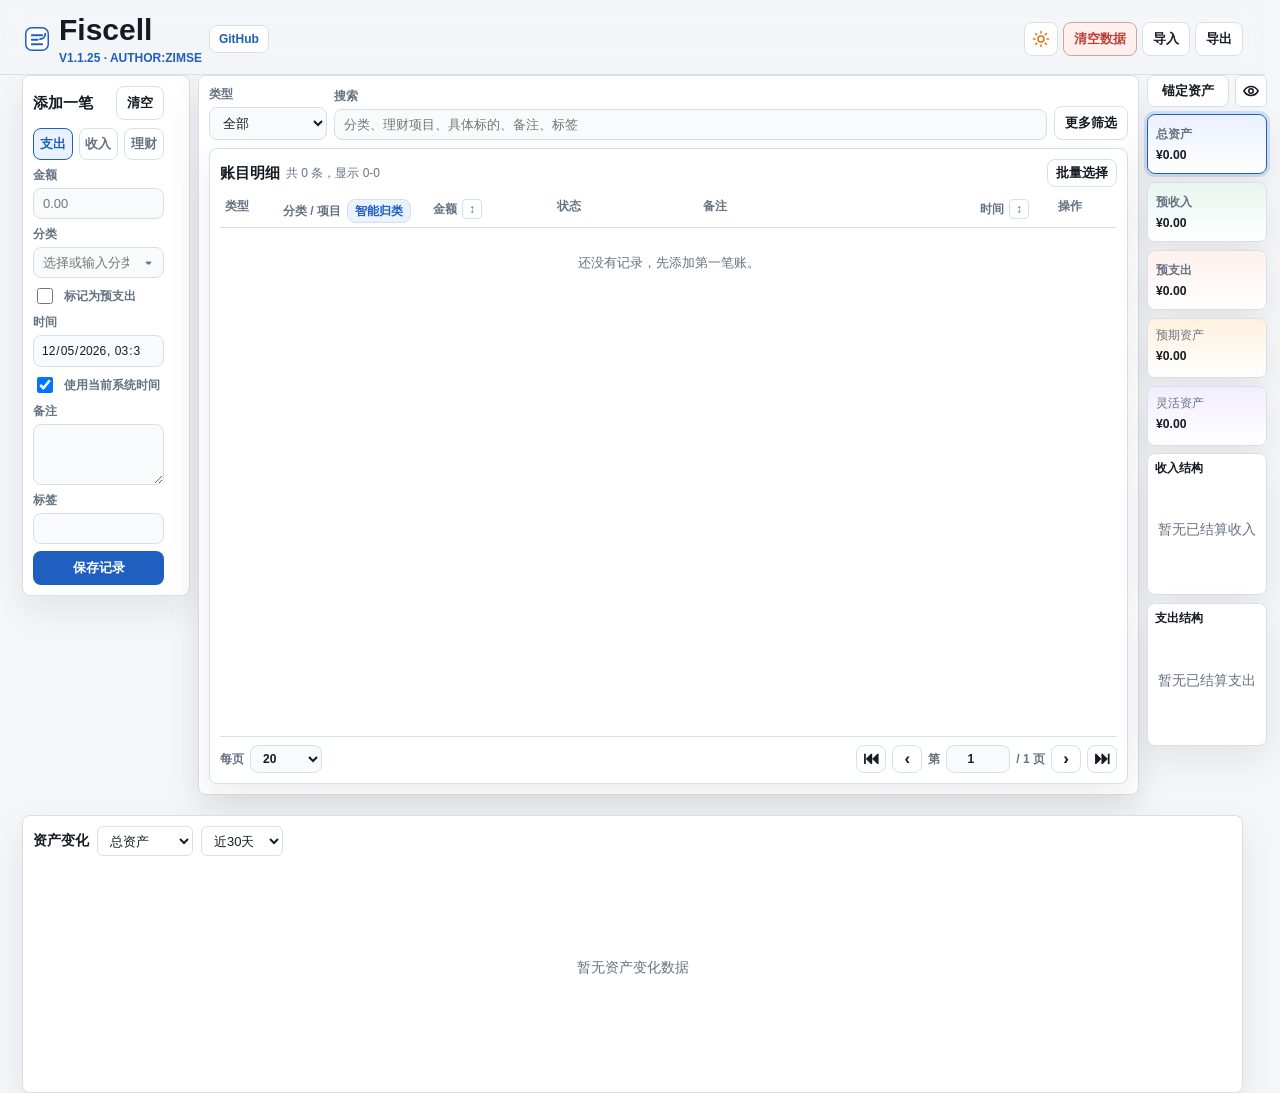
<file: index.html>
﻿<!doctype html>
<html lang="zh-CN">
  <head>
    <meta charset="utf-8">
    <meta name="viewport" content="width=device-width, initial-scale=1">
    <title>Fiscell</title>
    <link rel="icon" type="image/svg+xml" href="./favicon.svg">
    <link rel="stylesheet" href="./styles.css">
  </head>
  <body>
    <header class="app-header">
      <div class="brand-lockup">
        <svg class="brand-logo" viewBox="0 0 40 40" aria-hidden="true">
          <rect x="5" y="5" width="30" height="30" rx="8"></rect>
          <path d="M13 15h14M13 21h8M13 27h14"></path>
          <path d="M24 20c4 0 7-3 7-7"></path>
        </svg>
        <div>
          <h1>Fiscell</h1>
          <p class="eyebrow">v1.1.25 · author:Zimse</p>
        </div>
        <a class="repo-link" href="https://github.com/Zimse12345/Fiscell" target="_blank" rel="noopener noreferrer">GitHub</a>
      </div>
      <div class="header-actions">
        <button id="themeToggle" class="theme-toggle" type="button" title="切换主题" aria-label="切换主题">
          <svg id="themeIconSun" class="theme-icon" viewBox="0 0 24 24" aria-hidden="true">
            <circle cx="12" cy="12" r="4"></circle>
            <path d="M12 2v2M12 20v2M4.93 4.93l1.41 1.41M17.66 17.66l1.41 1.41M2 12h2M20 12h2M4.93 19.07l1.41-1.41M17.66 6.34l1.41-1.41"></path>
          </svg>
          <svg id="themeIconMoon" class="theme-icon hidden" viewBox="0 0 24 24" aria-hidden="true">
            <path d="M20.5 14.6A8.6 8.6 0 0 1 9.4 3.5a7.7 7.7 0 1 0 11.1 11.1z"></path>
          </svg>
        </button>
        <button id="clearAllBtn" class="danger" type="button">清空数据</button>
        <div class="header-menu-wrap">
          <button id="importBtn" class="secondary" type="button" aria-expanded="false">导入</button>
          <div id="importMenu" class="header-menu hidden">
            <button id="importReplaceBtn" type="button">覆盖</button>
            <button id="importMergeBtn" type="button">合并</button>
            <button id="importGuideBtn" type="button">说明</button>
          </div>
        </div>
        <div class="header-menu-wrap">
          <button id="exportBtn" class="secondary" type="button" aria-expanded="false">导出</button>
          <div id="exportMenu" class="header-menu hidden">
            <button id="exportJsonBtn" type="button">JSON</button>
            <button id="exportCsvBtn" type="button">CSV</button>
          </div>
        </div>
        <input id="importFile" class="hidden-file-input" type="file" accept="application/json,text/csv,.json,.csv">
      </div>
    </header>

    <main class="app-shell">
      <section class="workspace">
        <aside class="entry-panel">
          <div class="panel-heading">
            <h2 id="formTitle">添加一笔</h2>
            <button id="resetFormBtn" class="icon-text" type="button">清空</button>
          </div>

          <form id="entryForm" autocomplete="off">
            <input id="recordId" type="hidden">

            <div class="segmented three" role="radiogroup" aria-label="账目类型">
              <label>
                <input type="radio" name="kind" value="expense" checked>
                <span>支出</span>
              </label>
              <label>
                <input type="radio" name="kind" value="income">
                <span>收入</span>
              </label>
              <label>
                <input type="radio" name="kind" value="investment">
                <span>理财</span>
              </label>
            </div>

            <label class="field">
              <span>金额</span>
              <input id="amount" type="number" min="0" step="0.01" placeholder="0.00" required>
            </label>

            <div id="investmentActionField" class="field hidden">
              <span>操作</span>
              <div class="segmented" role="radiogroup" aria-label="理财操作">
                <label>
                  <input type="radio" name="investmentAction" value="买入" checked>
                  <span>买入</span>
                </label>
                <label>
                  <input type="radio" name="investmentAction" value="做空">
                  <span>做空</span>
                </label>
              </div>
            </div>

            <label id="profitField" class="field hidden">
              <span>理财收益</span>
              <input id="investmentProfit" type="number" step="0.01" placeholder="收益金额">
            </label>

            <div id="projectField" class="field hidden">
              <label for="investmentProject">理财项目</label>
              <div class="combo-field">
                <input id="investmentProject" data-combo-list="projectOptions" placeholder="选择或输入项目">
                <button class="combo-button" type="button" data-combo-for="investmentProject" aria-label="展开理财项目">▾</button>
                <div class="combo-menu hidden" data-combo-menu="investmentProject"></div>
              </div>
              <datalist id="projectOptions"></datalist>
            </div>

            <div id="targetField" class="field hidden">
              <label for="investmentTarget">具体标的</label>
              <div class="combo-field">
                <input id="investmentTarget" data-combo-list="targetOptions" placeholder="名称、代码或简称">
                <button class="combo-button" type="button" data-combo-for="investmentTarget" aria-label="展开具体标的">▾</button>
                <div class="combo-menu hidden" data-combo-menu="investmentTarget"></div>
              </div>
              <datalist id="targetOptions"></datalist>
            </div>

            <div class="field">
              <label id="categoryLabel" for="category">分类</label>
              <div class="combo-field">
                <input id="category" data-combo-list="categoryOptions" placeholder="选择或输入分类">
                <button class="combo-button" type="button" data-combo-for="category" aria-label="展开分类">▾</button>
                <div class="combo-menu hidden" data-combo-menu="category"></div>
              </div>
              <datalist id="categoryOptions"></datalist>
            </div>

            <label id="pendingBox" class="check-row">
              <input id="pendingToggle" type="checkbox">
              <span id="pendingLabel">标记为预支出</span>
            </label>

            <label class="field">
              <span>时间</span>
              <input id="occurredAt" type="datetime-local" required>
            </label>

            <label class="check-row">
              <input id="useCurrentTime" type="checkbox" checked>
              <span>使用当前系统时间</span>
            </label>

            <label class="field">
              <span>备注</span>
              <textarea id="note" rows="3"></textarea>
            </label>

            <label class="field">
              <span>标签</span>
              <input id="tags">
            </label>

            <button id="submitBtn" class="primary" type="submit">保存记录</button>
          </form>
        </aside>

        <section class="main-panel">
          <div class="toolbar">
            <label class="field compact">
              <span>类型</span>
              <select id="kindFilter">
                <option value="all">全部</option>
                <option value="expense">支出</option>
                <option value="income">收入</option>
                <option value="investment">理财</option>
              </select>
            </label>
            <label class="field compact grow">
              <span>搜索</span>
              <input id="searchInput" type="search" placeholder="分类、理财项目、具体标的、备注、标签">
            </label>
            <button id="moreFiltersBtn" class="secondary" type="button" aria-expanded="false">更多筛选</button>
          </div>

          <div id="advancedFilters" class="advanced-filters hidden">
            <label class="field compact">
              <span>开始时间</span>
              <input id="startDateFilter" type="date">
            </label>
            <label class="field compact">
              <span>截至时间</span>
              <input id="endDateFilter" type="date">
            </label>
            <label class="field compact">
              <span>金额下限</span>
              <input id="minAmountFilter" type="number" min="0" step="0.01" placeholder="0.00">
            </label>
            <label class="field compact">
              <span>金额上限</span>
              <input id="maxAmountFilter" type="number" min="0" step="0.01" placeholder="不限">
            </label>
            <label class="field compact">
              <span>一级分类</span>
              <div class="combo-field">
                <input id="primaryCategoryFilter" data-combo-list="primaryCategoryOptions" placeholder="全部">
                <button class="combo-button" type="button" data-combo-for="primaryCategoryFilter" aria-label="展开一级分类">▾</button>
                <div class="combo-menu hidden" data-combo-menu="primaryCategoryFilter"></div>
              </div>
              <datalist id="primaryCategoryOptions"></datalist>
            </label>
            <label class="field compact">
              <span>二级分类</span>
              <div class="combo-field">
                <input id="secondaryCategoryFilter" data-combo-list="secondaryCategoryOptions" placeholder="全部">
                <button class="combo-button" type="button" data-combo-for="secondaryCategoryFilter" aria-label="展开二级分类">▾</button>
                <div class="combo-menu hidden" data-combo-menu="secondaryCategoryFilter"></div>
              </div>
              <datalist id="secondaryCategoryOptions"></datalist>
            </label>
          </div>

          <div id="pendingBanner" class="pending-banner hidden">
            <span id="pendingBannerText"></span>
            <button id="clearPendingViewBtn" class="secondary" type="button">查看全部</button>
          </div>

          <section class="records-section">
            <div class="panel-heading">
              <div class="records-title">
                <h2>账目明细</h2>
                <span id="visibleCount" class="hint"></span>
              </div>
              <div class="batch-actions">
                <div id="batchTools" class="batch-tools hidden">
                  <button id="selectAllBtn" class="secondary" type="button">全选</button>
                  <button id="clearSelectionBtn" class="secondary" type="button">清除</button>
                  <button id="deleteSelectedBtn" class="danger" type="button">删除</button>
                  <div class="batch-menu-wrap">
                    <button id="batchCategoryBtn" class="secondary" type="button" aria-expanded="false">设置分类</button>
                    <div id="batchCategoryMenu" class="header-menu batch-category-menu hidden">
                      <label class="batch-category-field">
                        <span>分类</span>
                        <input id="batchCategoryInput" list="batchCategoryOptions" placeholder="输入分类">
                      </label>
                      <datalist id="batchCategoryOptions"></datalist>
                      <button id="applyBatchCategoryBtn" type="button">确认</button>
                    </div>
                  </div>
                  <div class="batch-menu-wrap">
                    <button id="exportSelectedBtn" class="secondary" type="button" aria-expanded="false">导出</button>
                    <div id="batchExportMenu" class="header-menu batch-export-menu hidden">
                      <button id="exportSelectedJsonBtn" type="button">JSON</button>
                      <button id="exportSelectedCsvBtn" type="button">CSV</button>
                    </div>
                  </div>
                </div>
                <button id="batchToggleBtn" class="secondary" type="button">批量选择</button>
              </div>
            </div>
            <div class="table-wrap">
              <table>
                <thead>
                  <tr>
                    <th class="select-col hidden">选择</th>
                    <th>类型</th>
                    <th><div class="category-head"><span>分类 / 项目</span><button id="smartClassifyBtn" type="button">智能归类</button></div></th>
                    <th><div class="sortable-head"><span>金额</span><button id="amountSortBtn" class="sort-toggle" type="button" title="金额排序" aria-label="金额排序">↕</button></div></th>
                    <th>状态</th>
                    <th>备注</th>
                    <th class="time-col"><div class="sortable-head"><span>时间</span><button id="timeSortBtn" class="sort-toggle" type="button" title="时间排序" aria-label="时间排序">↕</button></div></th>
                    <th>操作</th>
                  </tr>
                </thead>
                <tbody id="recordsBody"></tbody>
              </table>
              <div id="emptyState" class="empty-state">
                还没有记录，先添加第一笔账。
              </div>
            </div>
            <div class="pagination-bar">
              <label class="page-size">
                <span>每页</span>
                <select id="pageSizeSelect">
                  <option value="5">5</option>
                  <option value="20">20</option>
                  <option value="50">50</option>
                  <option value="100">100</option>
                  <option value="200">200</option>
                </select>
              </label>
              <div class="page-controls">
                <button id="firstPageBtn" class="secondary page-icon" type="button" title="首页" aria-label="首页"><span aria-hidden="true">⏮</span></button>
                <button id="prevPageBtn" class="secondary page-icon" type="button" title="上一页" aria-label="上一页"><span aria-hidden="true">‹</span></button>
                <label class="page-jump">
                  <span>第</span>
                  <input id="pageInput" type="number" min="1" value="1">
                  <span id="pageTotalText">/ 1 页</span>
                </label>
                <button id="nextPageBtn" class="secondary page-icon" type="button" title="下一页" aria-label="下一页"><span aria-hidden="true">›</span></button>
                <button id="lastPageBtn" class="secondary page-icon" type="button" title="尾页" aria-label="尾页"><span aria-hidden="true">⏭</span></button>
              </div>
            </div>
          </section>
        </section>

        <aside class="stats-panel">
          <div class="stats-actions">
            <button id="setAssetBtn" class="secondary" type="button" title="按当前总资产自动生成误差项">锚定资产</button>
            <button id="assetVisibilityBtn" class="asset-visibility-toggle" type="button" title="隐藏资产数字" aria-label="隐藏资产数字" aria-pressed="false">
              <svg class="icon-eye" viewBox="0 0 24 24" aria-hidden="true">
                <path d="M2.5 12s3.5-6 9.5-6 9.5 6 9.5 6-3.5 6-9.5 6-9.5-6-9.5-6Z"></path>
                <circle cx="12" cy="12" r="3"></circle>
              </svg>
              <svg class="icon-eye-off hidden" viewBox="0 0 24 24" aria-hidden="true">
                <path d="M3 3l18 18"></path>
                <path d="M10.6 5.2A10.4 10.4 0 0 1 12 5c6 0 9.5 7 9.5 7a17.8 17.8 0 0 1-3.1 4"></path>
                <path d="M6.2 6.7C3.8 8.6 2.5 12 2.5 12S6 19 12 19a9.7 9.7 0 0 0 4.1-.9"></path>
              </svg>
            </button>
          </div>
          <section class="summary-grid" aria-label="资产汇总">
            <button id="totalAssetsCard" class="metric metric-button balance" type="button">
              <span>总资产</span>
              <strong id="totalAssets">￥0.00</strong>
            </button>
            <button id="pendingIncomeCard" class="metric metric-button income" type="button">
              <span>预收入</span>
              <strong id="pendingIncome">￥0.00</strong>
            </button>
            <button id="pendingDebtCard" class="metric metric-button expense" type="button">
              <span>预支出</span>
              <strong id="pendingDebt">￥0.00</strong>
            </button>
            <article class="metric expected">
              <span>预期资产</span>
              <strong id="expectedAssets">￥0.00</strong>
            </article>
            <article class="metric flexible">
              <span>灵活资产</span>
              <strong id="flexibleAssets">￥0.00</strong>
            </article>
          </section>

          <div id="chartDrawer" class="chart-drawer hidden">
            <div class="panel-heading">
              <h2 id="chartDrawerTitle">结构详情</h2>
            </div>
            <div id="chartDrawerBody" class="detail-list"></div>
          </div>

          <div class="charts">
            <section class="chart-box" data-chart-detail="income">
              <div class="panel-heading">
                <h2>收入结构</h2>
                <span id="incomeHint" class="hint"></span>
              </div>
              <canvas id="incomeChart" width="360" height="240" aria-label="收入结构图"></canvas>
            </section>
            <section class="chart-box" data-chart-detail="expense">
              <div class="panel-heading">
                <h2>支出结构</h2>
                <span id="expenseHint" class="hint"></span>
              </div>
              <canvas id="expenseChart" width="360" height="240" aria-label="支出结构图"></canvas>
            </section>
          </div>
        </aside>
      </section>

      <section class="trend-panel">
        <div class="panel-heading">
          <div class="trend-title-row">
            <div>
              <h2>资产变化</h2>
              <span id="assetTrendHint" class="hint"></span>
            </div>
            <select id="assetTrendMode" class="trend-mode-select" aria-label="资产变化类型">
              <option value="asset">总资产</option>
              <option value="daily">日均</option>
              <option value="income">收入结构</option>
              <option value="expense">支出结构</option>
            </select>
            <select id="assetTrendRange" class="trend-range-select" aria-label="资产变化范围">
              <option value="30">近30天</option>
              <option value="90">近90天</option>
              <option value="365">近一年</option>
              <option value="all">全部</option>
            </select>
            <button id="clearDateFilterBtn" class="clear-date-filter hidden" type="button">撤销</button>
          </div>
        </div>
        <canvas id="assetTrendChart" width="1200" height="260" aria-label="资产变化折线图"></canvas>
        <div id="assetTrendTooltip" class="asset-trend-tooltip hidden" role="status"></div>
      </section>
    </main>

    <div id="toast" class="toast" role="status" aria-live="polite"></div>
    <div id="importGuideOverlay" class="import-guide-overlay hidden" role="dialog" aria-modal="true" aria-labelledby="importGuideTitle" aria-hidden="true">
      <div class="import-guide-dialog">
        <div class="panel-heading">
          <h2 id="importGuideTitle">导入说明</h2>
          <button id="importGuideCloseBtn" class="icon-text" type="button">关闭</button>
        </div>
        <ol>
          <li>优先导入 Fiscell 导出的 JSON；需要保留当前账本时选择“合并”，需要重建账本时选择“覆盖”。</li>
          <li>微信、支付宝、银行等表格可先交给 AI，使用账单转换提示词生成 Fiscell JSON。</li>
          <li>导入后可用“智能归类”整理其他分类，再用批量选择修正分类。</li>
        </ol>
        <button id="importGuideCopyPromptBtn" type="button">复制转换提示词</button>
      </div>
    </div>
    <div id="importPreviewOverlay" class="import-preview-overlay hidden" role="dialog" aria-modal="true" aria-labelledby="importPreviewTitle" aria-hidden="true">
      <div class="import-preview-dialog">
        <div class="panel-heading">
          <h2 id="importPreviewTitle">导入预检查</h2>
          <button id="importPreviewCancelBtn" class="icon-text" type="button">取消</button>
        </div>
        <div id="importPreviewBody" class="import-preview-body"></div>
        <div class="import-preview-actions">
          <button id="importPreviewConfirmBtn" type="button">确认导入</button>
        </div>
      </div>
    </div>
    <div id="smartClassifyOverlay" class="smart-classify-overlay hidden" role="dialog" aria-modal="true" aria-labelledby="smartClassifyTitle" aria-hidden="true">
      <div class="smart-classify-dialog">
        <h2 id="smartClassifyTitle">智能归类</h2>
        <p id="smartClassifyMessage">你将会对 0 条账目进行智能分类，不保证精准性。</p>
        <label class="smart-classify-option">
          <input id="smartClassifyOnlyOther" type="checkbox" checked>
          <span>仅筛选“其他”分类中的条目</span>
        </label>
        <div id="smartClassifyProgressWrap" class="smart-classify-progress hidden">
          <div class="progress-track"><div id="smartClassifyProgressBar" class="progress-bar"></div></div>
          <span id="smartClassifyProgressText">0 / 0</span>
        </div>
        <div id="smartClassifyActions" class="smart-classify-actions">
          <button id="smartClassifyCancelBtn" type="button">取消</button>
          <button id="smartClassifyConfirmBtn" type="button">确认归类</button>
        </div>
      </div>
    </div>
    <div id="actionMenu" class="action-menu hidden">
      <button type="button" data-menu-action="copy">复制</button>
      <button type="button" data-menu-action="edit">编辑</button>
    </div>

    <script src="./app.js"></script>
  </body>
</html>
</file>
<file: styles.css>
:root {
  color-scheme: light;
  --bg: #f4f6f8;
  --panel: #ffffff;
  --panel-strong: #f8fafc;
  --input: #ffffff;
  --ink: #151b23;
  --muted: #657282;
  --line: #d8e0e7;
  --income: #11815d;
  --income-soft: #e8f5ef;
  --expense: #bd3f34;
  --expense-soft: #fff0ed;
  --invest: #6550c8;
  --invest-soft: #f0edff;
  --blue: #1f5fbf;
  --blue-soft: #eaf1ff;
  --warning: #9a5a00;
  --warning-soft: #fff4dc;
  --expected-soft: #fff1df;
  --flexible-soft: #f2edff;
  --shadow: 0 14px 34px rgba(20, 28, 38, 0.08);
}

[data-theme="dark"] {
  color-scheme: dark;
  --bg: #0f141b;
  --panel: #171d25;
  --panel-strong: #111820;
  --input: #101720;
  --ink: #e8edf3;
  --muted: #9ba8b7;
  --line: #2b3542;
  --income: #5fd2a3;
  --income-soft: #123229;
  --expense: #ff7d72;
  --expense-soft: #3a1f20;
  --invest: #b7a8ff;
  --invest-soft: #2a2444;
  --blue: #82aaff;
  --blue-soft: #172942;
  --warning: #ffd082;
  --warning-soft: #342817;
  --expected-soft: #3b2918;
  --flexible-soft: #2a2444;
  --shadow: 0 18px 44px rgba(0, 0, 0, 0.25);
}

* {
  box-sizing: border-box;
}

html,
body {
  height: 100%;
}

html {
  scrollbar-gutter: stable;
}

body {
  margin: 0;
  min-width: 320px;
  background: var(--bg);
  color: var(--ink);
  font-family: "Microsoft YaHei", "Segoe UI", Arial, sans-serif;
  font-size: 13px;
  display: flex;
  flex-direction: column;
  overflow-x: hidden;
  overflow-y: auto;
  scrollbar-gutter: stable;
}

button,
input,
select,
textarea {
  font: inherit;
}

button,
.file-button {
  border: 0;
  border-radius: 8px;
  cursor: pointer;
  font-weight: 700;
}

button:focus-visible,
input:focus-visible,
select:focus-visible,
textarea:focus-visible,
.file-button:focus-within {
  outline: 3px solid rgba(36, 104, 216, 0.25);
  outline-offset: 2px;
}

.app-header {
  display: flex;
  justify-content: space-between;
  align-items: center;
  gap: 12px;
  padding: 12px clamp(10px, 2vw, 22px) 9px;
  position: sticky;
  top: 0;
  z-index: 20;
  flex: 0 0 auto;
  border-bottom: 1px solid var(--line);
  background: color-mix(in srgb, var(--bg) 90%, transparent);
  backdrop-filter: blur(14px);
}

.brand-lockup {
  display: flex;
  align-items: center;
  gap: 7px;
  min-width: 0;
}

.repo-link {
  display: inline-flex;
  align-items: center;
  min-height: 28px;
  padding: 0 9px;
  border: 1px solid var(--line);
  border-radius: 8px;
  color: var(--blue);
  background: var(--panel);
  font-size: 12px;
  font-weight: 800;
  text-decoration: none;
  white-space: nowrap;
}

.repo-link:hover {
  border-color: var(--blue);
  background: var(--blue-soft);
}

.brand-logo {
  width: 30px;
  height: 30px;
  flex: 0 0 auto;
}

.brand-logo rect {
  fill: var(--panel);
  stroke: var(--blue);
  stroke-width: 2;
}

.brand-logo path {
  fill: none;
  stroke: var(--blue);
  stroke-width: 2.4;
  stroke-linecap: round;
  stroke-linejoin: round;
}

.eyebrow {
  margin: 3px 0 0;
  color: var(--blue);
  font-size: 12px;
  font-weight: 800;
  letter-spacing: 0;
  text-transform: uppercase;
}

h1,
h2 {
  margin: 0;
  line-height: 1.2;
}

h1 {
  font-size: clamp(22px, 2.6vw, 30px);
}

h2 {
  font-size: 15px;
}

.header-actions {
  display: flex;
  flex-wrap: wrap;
  justify-content: flex-end;
  gap: 5px;
}

.header-menu-wrap {
  position: relative;
  display: inline-flex;
}

.header-menu {
  position: absolute;
  top: calc(100% + 4px);
  right: 0;
  z-index: 70;
  display: grid;
  gap: 4px;
  min-width: 88px;
  padding: 5px;
  border: 1px solid var(--line);
  border-radius: 8px;
  background: var(--panel);
  box-shadow: var(--shadow);
}

.header-menu button {
  min-height: 30px;
  border: 0;
  border-radius: 6px;
  background: transparent;
  color: var(--ink);
  text-align: left;
  padding: 0 9px;
}

.header-menu button:hover {
  background: var(--panel-strong);
}

.hidden-file-input {
  position: absolute;
  width: 1px;
  height: 1px;
  opacity: 0;
  pointer-events: none;
}

.theme-toggle {
  display: inline-grid;
  place-items: center;
  width: 34px;
  min-height: 34px;
  border: 1px solid var(--line);
  background: var(--panel);
  color: var(--ink);
}

.theme-icon {
  width: 18px;
  height: 18px;
  fill: none;
  stroke: currentColor;
  stroke-width: 2;
  stroke-linecap: round;
  stroke-linejoin: round;
}

#themeIconSun {
  color: #d97706;
}

#themeIconMoon {
  color: #5b6ee1;
}

.primary,
.secondary,
.danger,
.file-button,
.icon-text {
  min-height: 34px;
  padding: 0 10px;
}

.primary {
  width: 100%;
  background: var(--blue);
  color: #fff;
}

.secondary,
.file-button,
.icon-text {
  background: var(--panel);
  color: var(--ink);
  border: 1px solid var(--line);
}

.danger {
  background: var(--expense-soft);
  color: var(--expense);
  border: 1px solid color-mix(in srgb, var(--expense) 38%, var(--line));
}

.file-button {
  display: inline-flex;
  align-items: center;
  justify-content: center;
}

.file-button input {
  position: absolute;
  width: 1px;
  height: 1px;
  opacity: 0;
  pointer-events: none;
}

.app-shell {
  padding: 0 clamp(10px, 2vw, 22px) 22px;
  flex: 1 1 auto;
  min-height: min(720px, calc(100vh - 70px));
  overflow: visible;
}

.summary-grid {
  display: grid;
  grid-template-columns: 1fr;
  gap: 8px;
}

.stats-actions {
  display: grid;
  grid-template-columns: minmax(0, 1fr) 32px;
  gap: 6px;
}

.stats-actions .secondary {
  width: 100%;
  min-height: 32px;
  padding: 0 7px;
}

.asset-visibility-toggle {
  width: 32px;
  height: 32px;
  display: inline-grid;
  place-items: center;
  border: 1px solid var(--line);
  border-radius: 6px;
  background: var(--panel);
  color: var(--ink);
  padding: 0;
}

.asset-visibility-toggle svg {
  width: 18px;
  height: 18px;
  fill: none;
  stroke: currentColor;
  stroke-width: 2;
  stroke-linecap: round;
  stroke-linejoin: round;
}

.metric,
.entry-panel,
.main-panel,
.chart-box,
.records-section,
.pending-banner,
.trend-panel {
  border: 1px solid var(--line);
  border-radius: 8px;
  background: var(--panel);
  box-shadow: var(--shadow);
}

.metric {
  padding: 8px;
  text-align: left;
  min-height: 60px;
  aspect-ratio: 2 / 1;
}

.metric span {
  display: block;
  color: var(--muted);
  font-size: 12px;
  margin-bottom: 5px;
}

.metric strong {
  display: block;
  overflow: hidden;
  text-overflow: ellipsis;
  white-space: nowrap;
  font-size: clamp(12px, 0.95vw, 14px);
}

.metric.income {
  background: linear-gradient(180deg, var(--income-soft), var(--panel));
}

.metric.expense {
  background: linear-gradient(180deg, var(--expense-soft), var(--panel));
}

.metric.balance {
  background: linear-gradient(180deg, var(--blue-soft), var(--panel));
}

.metric.expected {
  background: linear-gradient(180deg, var(--expected-soft), var(--panel));
}

.metric.flexible {
  background: linear-gradient(180deg, var(--flexible-soft), var(--panel));
}

.metric-button {
  width: 100%;
  color: inherit;
}

.metric-button.active {
  border-color: var(--blue);
  box-shadow: 0 0 0 3px rgba(36, 104, 216, 0.16), var(--shadow);
}

.workspace {
  display: grid;
  grid-template-columns: minmax(150px, 184px) minmax(0, 1fr) minmax(100px, 116px);
  gap: 8px;
  align-items: start;
  height: min(720px, calc(100vh - 84px));
  min-height: 500px;
  min-width: 0;
}

.trend-panel {
  position: relative;
  margin-top: 20px;
  padding: 10px;
}

.trend-panel .panel-heading {
  margin-bottom: 6px;
}

.trend-title-row {
  display: flex;
  align-items: center;
  gap: 8px;
  min-width: 0;
}

.trend-title-row > div {
  min-width: 0;
}

.trend-panel h2 {
  margin: 0 0 2px;
  font-size: 14px;
}

.trend-panel select {
  min-height: 30px;
  border: 1px solid var(--line);
  border-radius: 6px;
  background: var(--input);
  color: var(--ink);
  padding: 0 8px;
}

.trend-mode-select {
  width: 96px;
}

.trend-range-select {
  width: 82px;
}

.clear-date-filter {
  min-height: 30px;
  border: 1px solid rgba(189, 63, 52, 0.22);
  border-radius: 6px;
  background: var(--expense-soft);
  color: var(--expense);
  padding: 0 9px;
}

.trend-panel canvas {
  height: 220px;
  cursor: url("data:image/svg+xml,%3Csvg xmlns='http://www.w3.org/2000/svg' width='13' height='13' viewBox='0 0 13 13'%3E%3Cpath d='M6.5 1.5v10M1.5 6.5h10' stroke='%23657282' stroke-width='1' stroke-linecap='round'/%3E%3Ccircle cx='6.5' cy='6.5' r='1' fill='%23657282'/%3E%3C/svg%3E") 6 6, crosshair;
}

.asset-trend-tooltip {
  position: absolute;
  z-index: 10;
  min-width: 120px;
  pointer-events: none;
  border: 1px solid var(--line);
  border-radius: 7px;
  background: var(--panel);
  box-shadow: var(--shadow);
  padding: 7px 8px;
}

.asset-trend-tooltip strong,
.asset-trend-tooltip span {
  display: block;
  font-size: 12px;
  line-height: 1.35;
}

.asset-trend-tooltip span {
  color: var(--muted);
  margin-top: 2px;
}

.trend-tooltip-list {
  display: grid;
  gap: 3px;
  margin-top: 5px;
}

.trend-tooltip-list div {
  display: grid;
  grid-template-columns: 8px minmax(0, 1fr) auto;
  align-items: center;
  gap: 5px;
}

.trend-tooltip-list i {
  width: 7px;
  height: 7px;
  border-radius: 999px;
}

.trend-tooltip-list span,
.trend-tooltip-list b {
  overflow: hidden;
  text-overflow: ellipsis;
  white-space: nowrap;
  font-size: 12px;
}

.trend-tooltip-list b {
  color: var(--ink);
}

.entry-panel,
.main-panel,
.stats-panel,
.chart-box,
.records-section {
  padding: 10px;
  min-width: 0;
}

.stats-panel {
  position: sticky;
  top: 8px;
}

.stats-panel {
  display: grid;
  gap: 7px;
  align-self: start;
  padding: 0;
  position: sticky;
  top: 8px;
  max-height: 100%;
  overflow: visible;
  z-index: 4;
}

.entry-panel {
  position: static;
  max-height: 100%;
  overflow-y: auto;
  overflow-x: hidden;
  scrollbar-gutter: stable;
}

.entry-panel * {
  min-width: 0;
}

.main-panel {
  display: flex;
  flex-direction: column;
  height: 100%;
  min-height: 0;
}

.panel-heading {
  display: flex;
  justify-content: space-between;
  align-items: center;
  gap: 8px;
  margin-bottom: 8px;
}

.records-title,
.batch-actions,
.batch-tools {
  display: flex;
  align-items: center;
  gap: 6px;
  min-width: 0;
}

.records-title {
  flex-wrap: wrap;
}

.batch-actions {
  justify-content: flex-end;
}

.batch-tools {
  flex-wrap: wrap;
}

.batch-menu-wrap {
  position: relative;
  display: inline-flex;
}

.batch-category-menu {
  width: 176px;
  padding: 8px;
}

.batch-category-field {
  display: grid;
  gap: 4px;
  padding: 4px 4px 8px;
  color: var(--muted);
  font-size: 12px;
  font-weight: 700;
}

.batch-category-field input {
  width: 100%;
  min-height: 28px;
  border: 1px solid var(--line);
  border-radius: 6px;
  background: var(--input);
  color: var(--ink);
  padding: 0 8px;
}

.batch-actions button {
  min-height: 28px;
  padding: 0 8px;
}

.pagination-bar,
.page-controls,
.page-size,
.page-jump {
  display: flex;
  align-items: center;
  gap: 6px;
}

.pagination-bar {
  justify-content: space-between;
  flex-wrap: wrap;
  padding-top: 8px;
  border-top: 1px solid var(--line);
}

.page-size,
.page-jump {
  color: var(--muted);
  font-size: 12px;
  font-weight: 700;
}

.pagination-bar button,
.pagination-bar select,
.pagination-bar input {
  min-height: 28px;
  padding: 0 8px;
}

.pagination-bar .page-icon {
  width: 30px;
  min-width: 30px;
  padding: 0;
  font-size: 17px;
  font-weight: 800;
  line-height: 1;
}

.pagination-bar .page-icon span {
  display: block;
  transform: translateY(-1px);
}

.page-size select {
  width: 72px;
}

.page-jump input {
  width: 64px;
  text-align: center;
}

form,
.toolbar {
  display: grid;
  gap: 7px;
}

.field {
  display: grid;
  gap: 4px;
}

.field span,
.field > label,
.check-row {
  color: var(--muted);
  font-size: 12px;
  font-weight: 700;
}

input,
select,
textarea {
  width: 100%;
  border: 1px solid var(--line);
  border-radius: 8px;
  background: var(--panel-strong);
  color: var(--ink);
  padding: 7px 9px;
}

textarea {
  resize: vertical;
}

#occurredAt {
  font-size: 12px;
  padding-left: 7px;
  padding-right: 7px;
}

.segmented {
  display: grid;
  grid-template-columns: 1fr 1fr;
  gap: 6px;
}

.segmented.three {
  grid-template-columns: repeat(3, 1fr);
}

.segmented label {
  cursor: pointer;
}

.segmented input {
  position: absolute;
  opacity: 0;
  pointer-events: none;
}

.segmented span {
  display: grid;
  place-items: center;
  min-height: 32px;
  border: 1px solid var(--line);
  border-radius: 8px;
  color: var(--muted);
  font-weight: 800;
}

.segmented input:checked + span {
  border-color: var(--blue);
  background: var(--blue-soft);
  color: var(--blue);
}

.check-row {
  display: flex;
  align-items: center;
  gap: 8px;
}

.check-row input {
  width: 16px;
  height: 16px;
  flex: 0 0 auto;
}

.hidden {
  display: none !important;
}

.toolbar {
  grid-template-columns: 118px minmax(180px, 1fr) auto;
  align-items: end;
  margin-bottom: 8px;
}

.advanced-filters {
  display: grid;
  grid-template-columns: repeat(6, minmax(0, 1fr));
  gap: 5px;
  margin-bottom: 8px;
  padding: 7px 8px;
  border: 1px solid var(--line);
  border-radius: 8px;
  background: var(--panel);
  box-shadow: var(--shadow);
}

.compact input,
.compact select {
  min-height: 30px;
}

.pending-banner {
  display: flex;
  align-items: center;
  justify-content: space-between;
  gap: 8px;
  margin-bottom: 8px;
  padding: 8px 10px;
  background: var(--warning-soft);
  color: var(--warning);
  box-shadow: none;
}

.charts {
  display: grid;
  grid-template-columns: 1fr;
  gap: 8px;
}

.chart-box {
  cursor: pointer;
  padding: 7px;
}

.chart-box .panel-heading {
  flex-direction: row;
  align-items: center;
  margin-bottom: 6px;
}

.chart-box h2 {
  font-size: 12px;
  white-space: nowrap;
}

canvas {
  display: block;
  width: 100%;
  height: 106px;
}

.hint {
  color: var(--muted);
  font-size: 12px;
  white-space: nowrap;
}

.table-wrap {
  position: relative;
  flex: 1 1 auto;
  min-height: 0;
  overflow: auto;
}

table {
  width: 100%;
  min-width: 100%;
  table-layout: fixed;
  border-collapse: collapse;
}

th,
td {
  border-bottom: 1px solid var(--line);
  padding: 4px 5px;
  text-align: left;
  vertical-align: top;
  line-height: 1.25;
}

th {
  color: var(--muted);
  font-size: 12px;
  font-weight: 800;
}

.category-head {
  display: flex;
  align-items: center;
  gap: 6px;
  min-width: 0;
}

.category-head span {
  overflow: hidden;
  text-overflow: ellipsis;
  white-space: nowrap;
}

.category-head button {
  flex: 0 0 auto;
  min-height: 24px;
  padding: 0 7px;
  border: 1px solid var(--line);
  background: var(--blue-soft);
  color: var(--blue);
  font-size: 12px;
}

.sortable-head {
  display: flex;
  align-items: center;
  gap: 5px;
  min-width: 0;
}

.sortable-head span {
  overflow: hidden;
  text-overflow: ellipsis;
  white-space: nowrap;
}

.sort-toggle {
  flex: 0 0 20px;
  width: 20px;
  height: 20px;
  min-height: 20px;
  border: 1px solid var(--line);
  border-radius: 4px;
  background: var(--panel-soft);
  color: var(--muted);
  font-size: 12px;
  line-height: 1;
  padding: 0;
}

.sort-toggle.active {
  border-color: #2468d8;
  background: var(--blue-soft);
  color: var(--blue);
}

th:last-child,
td:last-child {
  position: sticky;
  right: 0;
  z-index: 1;
  width: 64px;
  min-width: 64px;
  max-width: 64px;
  background: var(--panel);
  box-shadow: -8px 0 12px rgba(20, 28, 38, 0.05);
}

thead th:last-child {
  z-index: 3;
}

.time-col {
  position: sticky;
  right: 64px;
  z-index: 1;
  width: 78px;
  min-width: 78px;
  max-width: 78px;
  background: var(--panel);
}

thead .time-col {
  z-index: 3;
}

.select-col {
  width: 34px;
  min-width: 34px;
  max-width: 34px;
  text-align: center;
}

.select-col input {
  width: 15px;
  height: 15px;
  margin: 0;
  vertical-align: middle;
}

tr.selected-row td {
  background: color-mix(in srgb, var(--blue-soft) 58%, var(--panel));
}

th:nth-child(2),
td:nth-child(2) {
  width: 58px;
}

th:nth-child(3),
td:nth-child(3) {
  width: 150px;
}

th:nth-child(4),
td:nth-child(4) {
  width: 124px;
}

th:nth-child(5),
td:nth-child(5) {
  width: 146px;
}

th:nth-child(6),
td:nth-child(6) {
  width: auto;
}

.time-split {
  display: grid;
  gap: 1px;
  line-height: 1.15;
  white-space: nowrap;
}

.time-date {
  color: var(--ink);
  font-size: inherit;
}

.time-clock {
  color: var(--muted);
  font-size: 11px;
  text-align: center;
}

.tag-line,
.investment-path {
  display: block;
  max-width: 100%;
  overflow: hidden;
  text-overflow: ellipsis;
  white-space: nowrap;
}

.amount {
  font-weight: 800;
}

.amount.income {
  color: var(--income);
}

.amount.expense {
  color: var(--expense);
}

.amount.investment {
  color: var(--invest);
}

.badge {
  display: inline-flex;
  align-items: center;
  min-height: 19px;
  border-radius: 999px;
  padding: 0 7px;
  font-size: 11px;
  font-weight: 800;
}

.badge.income {
  background: var(--income-soft);
  color: var(--income);
}

.badge.expense {
  background: var(--expense-soft);
  color: var(--expense);
}

.badge.investment {
  background: var(--invest-soft);
  color: var(--invest);
}

.settlement-badge {
  display: flex;
  justify-content: space-between;
  align-items: center;
  gap: 8px;
  width: 100%;
  min-height: 24px;
  border-radius: 8px;
}

.settlement-badge strong {
  flex: 0 0 auto;
  white-space: nowrap;
}

.settlement-badge span {
  min-width: 0;
  overflow: hidden;
  text-overflow: ellipsis;
  white-space: nowrap;
  font-weight: 700;
}

.status-stack {
  display: grid;
  gap: 6px;
  min-width: 140px;
}

.amount-stack {
  display: grid;
  gap: 4px;
}

.amount-stack strong {
  white-space: nowrap;
}

.settle-amount-row {
  display: block;
}

.settle-amount-row input {
  min-height: 26px;
  padding: 3px 6px;
}

.settle-status-line,
.settle-action-row {
  display: flex;
  align-items: center;
  gap: 6px;
  min-width: 0;
}

.settle-action-row {
  display: grid;
  grid-template-columns: auto minmax(72px, 1fr);
}

.settle-action-row button,
.settle-submit {
  min-height: 26px;
  padding: 0 7px;
  border: 1px solid var(--line);
  background: var(--panel);
  color: var(--ink);
}

.settle-submit {
  width: 100%;
  min-width: 72px;
}

.row-actions {
  display: flex;
  flex-wrap: nowrap;
  gap: 4px;
  align-items: flex-start;
  justify-content: flex-end;
  min-width: 52px;
}

.row-actions button {
  display: inline-flex;
  align-items: center;
  justify-content: center;
  width: 24px;
  height: 24px;
  min-height: 24px;
  padding: 0;
  border: 1px solid var(--line);
  border-radius: 8px;
  background: var(--panel);
  color: var(--ink);
  cursor: pointer;
  font-size: 16px;
  font-weight: 800;
  line-height: 1;
  list-style: none;
}

.row-actions .delete-action {
  border-color: rgba(189, 63, 52, 0.34);
  background: var(--expense-soft);
  color: var(--expense);
}

.empty-state {
  display: none;
  padding: 26px 10px;
  text-align: center;
  color: var(--muted);
}

.empty-state.show {
  display: block;
}

.records-section {
  display: flex;
  flex-direction: column;
  flex: 1 1 auto;
  min-height: 0;
}

thead th {
  position: sticky;
  top: 0;
  z-index: 2;
  background: var(--panel);
}

.combo-field {
  position: relative;
  display: block;
}

.combo-field input {
  padding-right: 34px;
}

.combo-button {
  position: absolute;
  top: 1px;
  right: 1px;
  width: 30px;
  min-height: calc(100% - 2px);
  border: 0;
  border-left: 0;
  border-radius: 0 7px 7px 0;
  background: transparent;
  color: var(--muted);
  cursor: pointer;
  transition: transform 120ms ease;
}

.combo-button.open {
  transform: rotate(180deg);
}

.combo-menu {
  position: absolute;
  top: calc(100% + 4px);
  left: 0;
  right: 0;
  z-index: 12;
  display: grid;
  gap: 3px;
  max-height: 180px;
  overflow: auto;
  padding: 5px;
  border: 1px solid var(--line);
  border-radius: 8px;
  background: var(--panel);
  box-shadow: var(--shadow);
}

.combo-menu button {
  min-height: 28px;
  border: 0;
  border-radius: 6px;
  background: transparent;
  color: var(--ink);
  text-align: left;
  padding: 0 8px;
}

.combo-menu button:hover {
  background: var(--panel-strong);
}

.chart-drawer {
  position: absolute;
  right: 100%;
  width: 240px;
  max-height: min(520px, calc(100vh - 94px));
  overflow: auto;
  border: 1px solid var(--line);
  border-radius: 8px;
  background: var(--panel);
  box-shadow: var(--shadow);
  padding: 10px;
}

.detail-list {
  display: grid;
  gap: 6px;
}

.detail-item {
  display: grid;
  grid-template-columns: 10px minmax(0, 1fr) auto;
  gap: 8px;
  align-items: center;
  width: 100%;
  border-bottom: 1px solid var(--line);
  border-radius: 0;
  padding: 6px 0;
  background: transparent;
  color: var(--ink);
  text-align: left;
}

button.detail-item {
  cursor: pointer;
}

button.detail-item:hover {
  background: var(--panel-strong);
}

.detail-color {
  width: 10px;
  height: 10px;
  border-radius: 999px;
}

.detail-item strong,
.detail-item span,
.detail-item b {
  display: block;
  font-size: 12px;
}

.detail-item span {
  color: var(--muted);
}

.empty-detail {
  color: var(--muted);
  padding: 12px 0;
  text-align: center;
}

.toast {
  position: fixed;
  z-index: 220;
  right: 18px;
  bottom: 18px;
  transform: translateY(18px);
  opacity: 0;
  max-width: min(360px, calc(100vw - 36px));
  border-radius: 8px;
  background: #17202a;
  color: #fff;
  padding: 10px 12px;
  box-shadow: var(--shadow);
  pointer-events: none;
  transition: opacity 160ms ease, transform 160ms ease;
}

.toast.show {
  opacity: 1;
  transform: translateY(0);
}

.import-guide-overlay {
  position: fixed;
  inset: 0;
  z-index: 120;
  display: grid;
  place-items: center;
  padding: 18px;
  background: rgba(15, 23, 42, 0.38);
  backdrop-filter: blur(2px);
}

.import-guide-dialog {
  width: min(440px, calc(100vw - 36px));
  border: 1px solid var(--line);
  border-radius: 8px;
  background: var(--panel);
  color: var(--ink);
  box-shadow: var(--shadow);
  padding: 14px;
}

.import-guide-dialog ol {
  margin: 10px 0 14px;
  padding-left: 20px;
  color: var(--muted);
  font-size: 13px;
  line-height: 1.6;
}

.import-guide-dialog > button {
  width: 100%;
  min-height: 34px;
  border: 1px solid #2468d8;
  border-radius: 6px;
  background: #2468d8;
  color: #fff;
}

.import-preview-overlay {
  position: fixed;
  inset: 0;
  z-index: 130;
  display: grid;
  place-items: center;
  padding: 18px;
  background: rgba(15, 23, 42, 0.38);
  backdrop-filter: blur(2px);
}

.import-preview-dialog {
  width: min(460px, calc(100vw - 36px));
  border: 1px solid var(--line);
  border-radius: 8px;
  background: var(--panel);
  color: var(--ink);
  box-shadow: var(--shadow);
  padding: 14px;
}

.import-preview-body {
  display: grid;
  gap: 10px;
  margin-top: 10px;
}

.import-preview-meta,
.import-preview-line {
  display: grid;
  grid-template-columns: 72px minmax(0, 1fr);
  gap: 8px;
  align-items: center;
  min-height: 30px;
  border: 1px solid var(--line);
  border-radius: 6px;
  padding: 7px 9px;
  background: var(--panel-soft);
}

.import-preview-meta {
  grid-template-columns: 44px minmax(0, 1fr);
}

.import-preview-meta span,
.import-preview-line span,
.import-preview-metric span {
  color: var(--muted);
  font-size: 12px;
}

.import-preview-meta strong,
.import-preview-line strong,
.import-preview-metric strong {
  min-width: 0;
  overflow-wrap: anywhere;
  font-size: 13px;
}

.import-preview-grid {
  display: grid;
  grid-template-columns: repeat(4, minmax(0, 1fr));
  gap: 8px;
}

.import-preview-metric {
  display: grid;
  gap: 4px;
  border: 1px solid var(--line);
  border-radius: 6px;
  padding: 8px;
  background: var(--panel-soft);
}

.import-preview-line.has-warning {
  border-color: rgba(217, 119, 6, 0.45);
  background: rgba(245, 158, 11, 0.12);
}

.import-preview-note {
  margin: 0;
  color: var(--muted);
  font-size: 12px;
  line-height: 1.55;
}

.import-preview-actions {
  display: flex;
  justify-content: flex-end;
  margin-top: 14px;
}

.import-preview-actions button {
  min-height: 34px;
  border: 1px solid #2468d8;
  border-radius: 6px;
  background: #2468d8;
  color: #fff;
  padding: 0 14px;
}

.smart-classify-overlay {
  position: fixed;
  inset: 0;
  z-index: 120;
  display: grid;
  place-items: center;
  padding: 18px;
  background: rgba(15, 23, 42, 0.38);
  backdrop-filter: blur(2px);
}

.smart-classify-dialog {
  width: min(360px, calc(100vw - 36px));
  border: 1px solid var(--line);
  border-radius: 8px;
  background: var(--panel);
  color: var(--ink);
  box-shadow: var(--shadow);
  padding: 16px;
}

.smart-classify-dialog h2 {
  margin: 0 0 8px;
  font-size: 16px;
}

.smart-classify-dialog p {
  margin: 0;
  color: var(--muted);
  font-size: 13px;
  line-height: 1.55;
}

.smart-classify-option {
  display: flex;
  align-items: center;
  gap: 8px;
  margin-top: 12px;
  color: var(--ink);
  font-size: 13px;
  font-weight: 700;
}

.smart-classify-option input {
  width: 16px;
  height: 16px;
  flex: 0 0 auto;
}

.smart-classify-progress {
  display: grid;
  grid-template-columns: minmax(0, 1fr) auto;
  gap: 10px;
  align-items: center;
  margin-top: 14px;
}

.progress-track {
  height: 8px;
  overflow: hidden;
  border-radius: 999px;
  background: var(--panel-strong);
}

.progress-bar {
  width: 0%;
  height: 100%;
  border-radius: inherit;
  background: #2468d8;
  transition: width 120ms ease;
}

.smart-classify-progress span {
  min-width: 54px;
  color: var(--muted);
  font-size: 12px;
  text-align: right;
}

.smart-classify-actions {
  display: flex;
  justify-content: flex-end;
  gap: 8px;
  margin-top: 16px;
}

.smart-classify-actions button {
  min-height: 32px;
  border-radius: 6px;
  padding: 0 12px;
}

.smart-classify-actions button:first-child {
  border: 1px solid var(--line);
  background: transparent;
  color: var(--ink);
}

.smart-classify-actions button:last-child {
  border: 1px solid #2468d8;
  background: #2468d8;
  color: #fff;
}

.action-menu {
  position: fixed;
  z-index: 40;
  display: grid;
  gap: 4px;
  width: 86px;
  padding: 5px;
  border: 1px solid var(--line);
  border-radius: 8px;
  background: var(--panel);
  box-shadow: var(--shadow);
}

.action-menu button {
  min-height: 30px;
  border: 0;
  border-radius: 6px;
  background: transparent;
  color: var(--ink);
  text-align: left;
  padding: 0 9px;
}

.action-menu button:hover {
  background: var(--panel-strong);
}

@media (max-width: 1420px) {
  .workspace {
    grid-template-columns: minmax(150px, 180px) minmax(0, 1fr) 104px;
  }
}

@media (max-width: 1280px) {
  .workspace {
    grid-template-columns: minmax(140px, 168px) minmax(0, 1fr) 96px;
    gap: 8px;
  }
}

@media (max-width: 1080px) {
  .app-shell {
    overflow: visible;
  }

  .summary-grid,
  .workspace,
  .charts {
    grid-template-columns: 1fr;
  }

  .workspace {
    height: auto;
    min-height: 0;
  }

  .entry-panel,
  .stats-panel {
    position: static;
  }

  .entry-panel,
  .main-panel {
    max-height: none;
  }

  .records-section {
    min-height: 420px;
    max-height: calc(100vh - 190px);
  }

  .toolbar,
  .advanced-filters {
    grid-template-columns: 1fr 1fr;
  }

  .toolbar .grow {
    grid-column: 1 / -1;
  }
}

@media (max-width: 640px) {
  .app-header {
    align-items: flex-start;
    flex-direction: column;
  }

  .header-actions {
    justify-content: stretch;
    width: 100%;
  }

  .header-actions > * {
    flex: 1 1 118px;
  }

  .header-menu-wrap > button {
    width: 100%;
  }

  .theme-toggle {
    flex: 0 0 42px;
  }

  .toolbar,
  .advanced-filters,
  .summary-grid,
  .segmented.three {
    grid-template-columns: 1fr;
  }

  .pending-banner {
    align-items: stretch;
    flex-direction: column;
  }

  .entry-panel,
  .main-panel,
  .stats-panel,
  .chart-box,
  .records-section {
    padding: 10px;
  }
}
</file>
